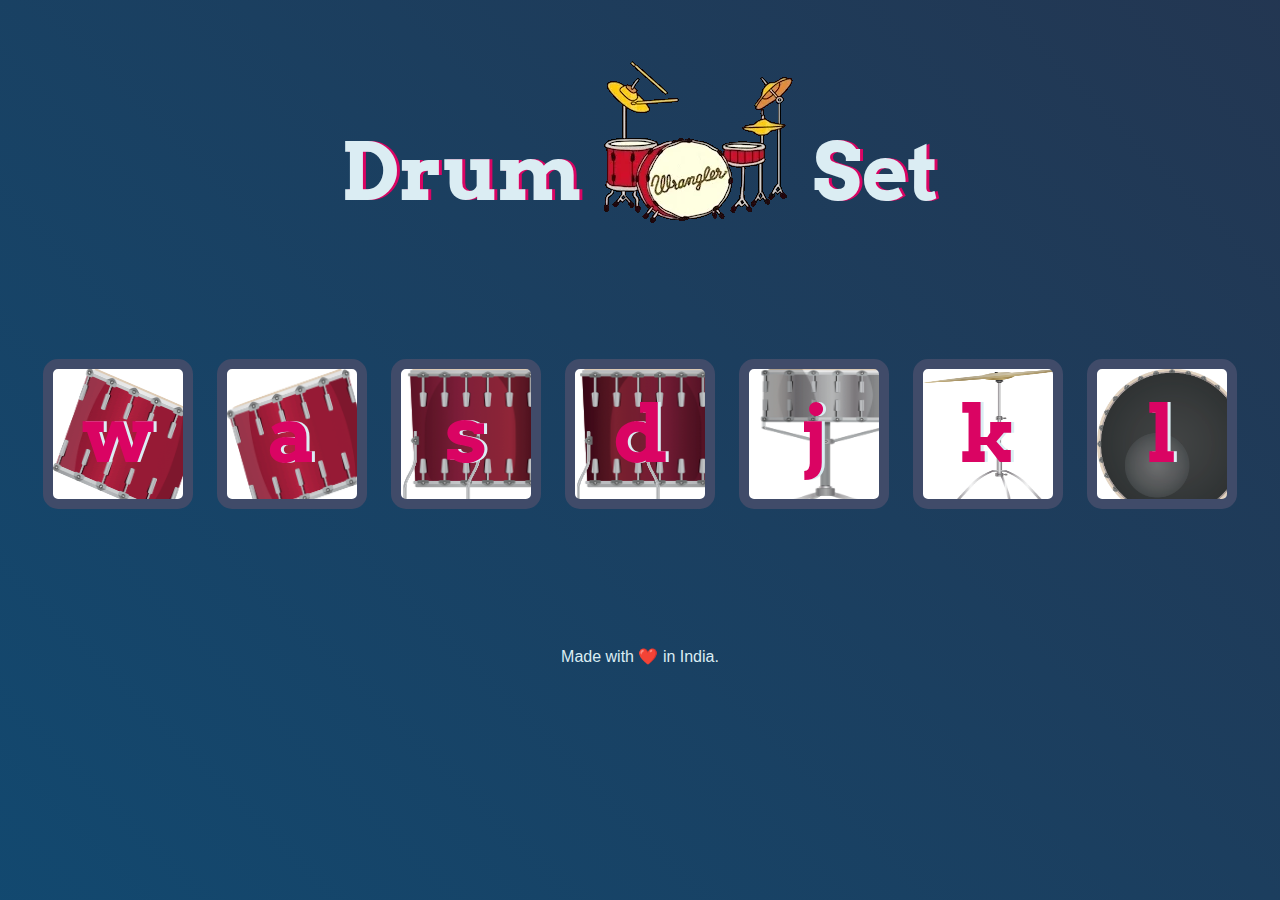
<file: index.html>
<!DOCTYPE html>
<html lang="en" dir="ltr">

<head>
  <meta charset="utf-8">
  <title>Drum Set</title>
  <meta name='viewport' content='width=device-width, initial-scale=1.0, maximum-scale=1.0, 
     user-scalable=0'>
  <link rel="icon" href="images/drum-icon.png">
  <link rel="stylesheet" href="DrumStyles.css">
  <link href="https://fonts.googleapis.com/css?family=Arvo" rel="stylesheet">

</head>

<body>

  <h1 id="title" style="margin: 0;">Drum <img class="drumSet" src="images/drum-gif.webp" alt="Drumset-gif"> Set</h1>
  <div class="set">
    <button class="w drum">w </button>
    <button class="a drum">a </button>
    <button class="s drum">s </button>
    <button class="d drum">d </button>
    <button class="j drum">j </button>
    <button class="k drum">k </button>
    <button class="l drum">l </button>
  </div>


  <footer>
    Made with ❤️ in India.
  </footer>
  <script src="DrumIndex.js" charset="utf-8"></script>
</body>

</html>
</file>
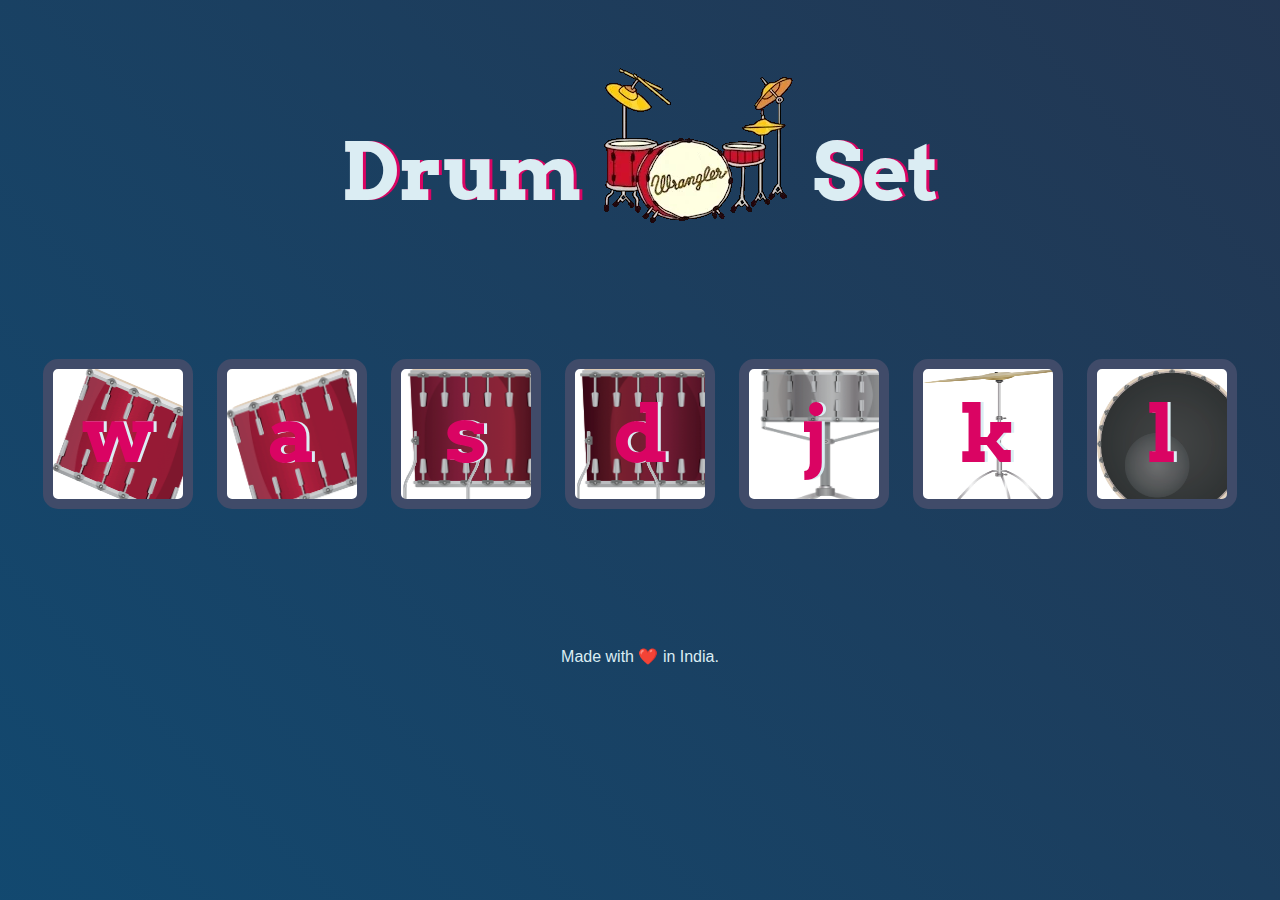
<file: playDrum.html>
<!DOCTYPE html>
<html lang="en" dir="ltr">

<head>
  <meta charset="utf-8">
  <title>Drum Set</title>
  <meta name='viewport' content='width=device-width, initial-scale=1.0, maximum-scale=1.0, 
     user-scalable=0'>
  <link rel="icon" href="images/drum-icon.png">
  <link rel="stylesheet" href="DrumStyles.css">
  <link href="https://fonts.googleapis.com/css?family=Arvo" rel="stylesheet">

</head>

<body>

  <h1 id="title" style="margin: 0;">Drum <img class="drumSet" src="images/drum-gif.webp" alt="Drumset-gif"> Set</h1>
  <div class="set">
    <button class="w drum">w </button>
    <button class="a drum">a </button>
    <button class="s drum">s </button>
    <button class="d drum">d </button>
    <button class="j drum">j </button>
    <button class="k drum">k </button>
    <button class="l drum">l </button>
  </div>


  <footer>
    Made with ❤️ in India.
  </footer>
  <script src="DrumIndex.js" charset="utf-8"></script>
</body>

</html>
</file>
<file: DrumStyles.css>
body {
  margin: 0;
  padding: 0;
  text-align: center;
  /* background-color: #283149; */
  background-image: linear-gradient(45deg,#1b262c,#0f4c75,#283149,#303841);
  background-size: 500% 500%;
  background-position: center;
  animation: bganimation 10s infinite;
}

@keyframes bganimation
{
  0%
  {
    background-position: 0% 50%;
  }
  50%
  {
    background-position: 100% 50%;
  }
  100%
  {
    background-position: 0% 50%;
  }
}

h1 {
  font-size: 5rem;
  color: #DBEDF3;
  font-family: "Arvo", cursive;
  text-shadow: 3px 0 #DA0463;

}

.drumSet
{
  position: relative;
  top: 40px;
}

footer {
  color: #DBEDF3;
  font-family: sans-serif;
}

.w {
  background-image: url("images/tom1.png");
}

.a {
  background-image: url("images/tom2.png");
}

.s {
  background-image: url("images/tom3.png");
}

.d {
  background-image: url("images/tom4.png");
}

.j {
  background-image: url("images/snare.png");
}

.k {
  background-image: url("images/crash.png");
}

.l {
  background-image: url("images/kick.png");
}

.set {
  margin: 10% auto;
}

.game-over {
  background-color: red;
  opacity: 0.8;
}

.pressed {
  box-shadow: 0 3px 4px 0 #DBEDF3;
  opacity: 0.5;
}

.red {
  color: red;
}

.drum {
  outline: none;
  border: 10px solid #404B69;
  font-size: 5rem;
  font-family: 'Arvo', cursive;
  line-height: 1;
  font-weight: 900;
  color: #DA0463;
  text-shadow: 3px 0 #DBEDF3;
  border-radius: 15px;
  display: inline-block;
  width: 150px;
  height: 150px;
  text-align: center;
  margin: 10px ;
  background-color: white;
  background-size: 150px 150px;
}

@media only screen and(orientation: portrait)
{
  .drum{
    font-size: 6rem;
    width: 300px;
    height: 400px;
  }
}
</file>
